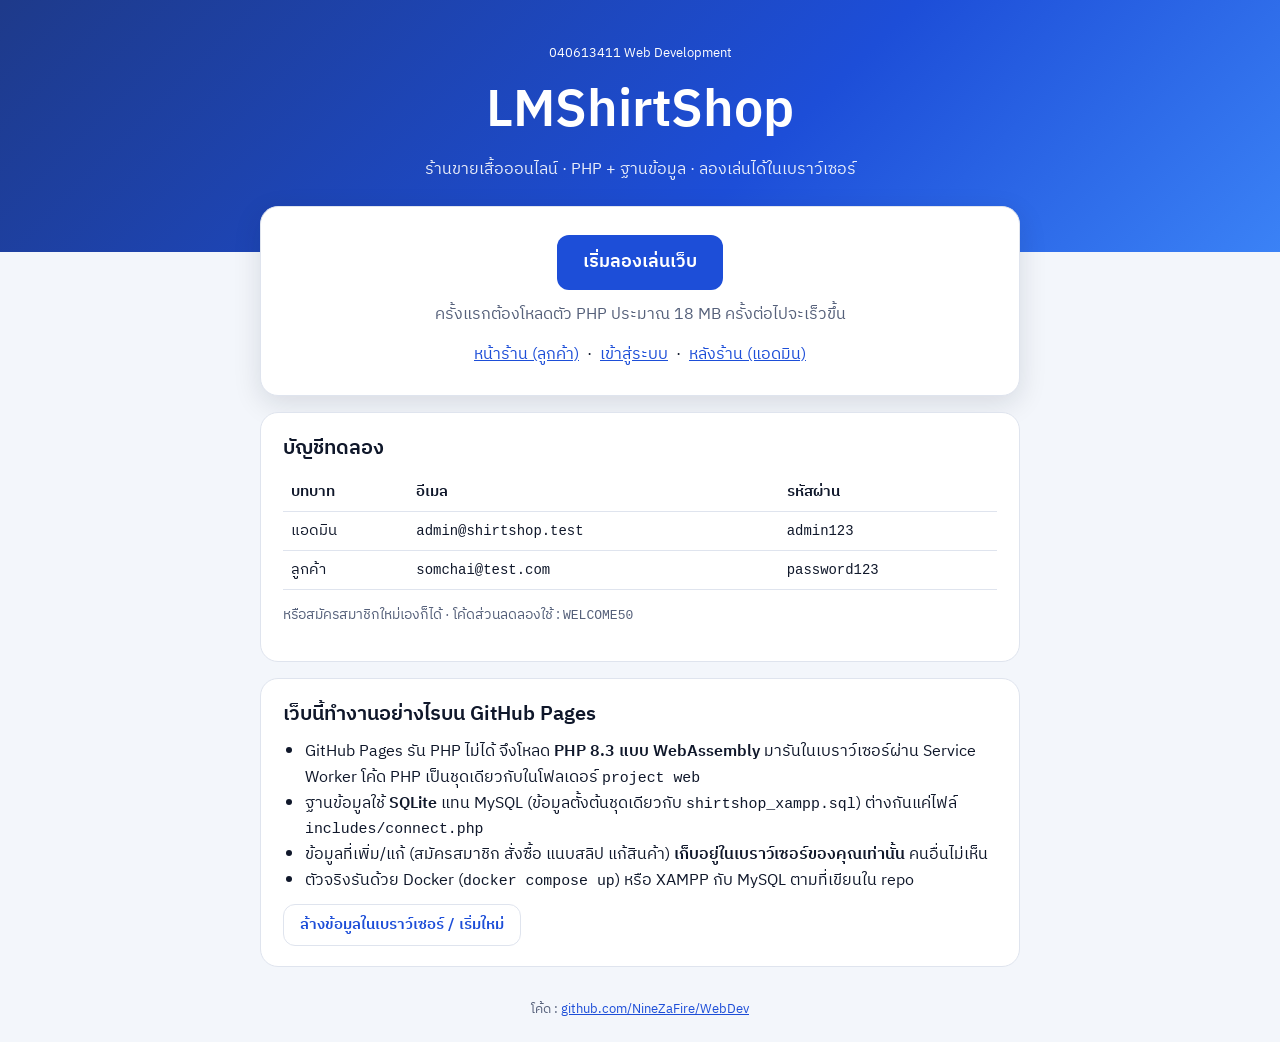
<file: docs/index.html>
<!doctype html>
<html lang="th">
<head>
<meta charset="utf-8">
<meta name="viewport" content="width=device-width, initial-scale=1">
<title>LMShirtShop · ลองเล่นเว็บ</title>
<style>
@font-face { font-family: "Plex Thai"; font-weight: 400; src: url("shop/assets/fonts/ibm-plex-sans-thai-thai-400-normal.woff2") format("woff2"); unicode-range: U+0E01-0E5B, U+200C-200D, U+25CC; }
@font-face { font-family: "Plex Thai"; font-weight: 400; src: url("shop/assets/fonts/ibm-plex-sans-thai-latin-400-normal.woff2") format("woff2"); unicode-range: U+0000-00FF, U+2000-206F; }
@font-face { font-family: "Plex Thai"; font-weight: 600; src: url("shop/assets/fonts/ibm-plex-sans-thai-thai-600-normal.woff2") format("woff2"); unicode-range: U+0E01-0E5B, U+200C-200D, U+25CC; }
@font-face { font-family: "Plex Thai"; font-weight: 600; src: url("shop/assets/fonts/ibm-plex-sans-thai-latin-600-normal.woff2") format("woff2"); unicode-range: U+0000-00FF, U+2000-206F; }
:root { --blue: #1d4ed8; --ink: #0f172a; --muted: #55607a; --line: #dfe4ee; --bg: #f3f6fb; --card: #fff; --link: #1d4ed8; }
@media (prefers-color-scheme: dark) { :root { --ink: #e5e9f2; --muted: #9aa6bd; --line: #2a3448; --bg: #0d1424; --card: #151e31; --link: #8fb0ff; } }
* { box-sizing: border-box; }
body { margin: 0; font-family: "Plex Thai", "Leelawadee UI", Tahoma, sans-serif; background: var(--bg); color: var(--ink); line-height: 1.6; }
header { background: linear-gradient(135deg, #1e3a8a, #1d4ed8 60%, #3b82f6); color: #fff; text-align: center; padding: 40px 16px 70px; }
header h1 { margin: 4px 0; font-size: clamp(34px, 7vw, 52px); }
header p { margin: 0; opacity: .9; }
main { width: min(760px, 100% - 32px); margin: -46px auto 32px; display: flex; flex-direction: column; gap: 16px; }
.card { background: var(--card); border: 1.5px solid var(--line); border-radius: 18px; padding: 20px 22px; }
.card h2 { margin: 0 0 8px; font-size: 20px; }
.play { text-align: center; padding: 28px 22px; box-shadow: 0 8px 28px rgba(15,23,42,.12); }
button, .btn { font: inherit; font-weight: 600; border: 0; border-radius: 12px; padding: 13px 26px; background: var(--blue); color: #fff; cursor: pointer; font-size: 18px; text-decoration: none; display: inline-block; }
button:disabled { opacity: .6; cursor: progress; }
.ghost { background: transparent; color: var(--link); border: 1.5px solid var(--line); font-size: 15px; padding: 8px 16px; }
#status { margin-top: 12px; color: var(--muted); min-height: 1.6em; }
.links { display: flex; gap: 8px; justify-content: center; flex-wrap: wrap; margin-top: 14px; }
.links a { color: var(--link); }
table { width: 100%; border-collapse: collapse; font-size: 15px; }
th, td { text-align: left; padding: 7px 8px; border-bottom: 1px solid var(--line); }
code { font-family: Consolas, monospace; font-size: .93em; }
ul { margin: 6px 0; padding-left: 22px; }
.muted { color: var(--muted); font-size: 14px; }
footer { text-align: center; color: var(--muted); font-size: 13px; padding: 0 16px 24px; }
footer a { color: var(--link); }
</style>
</head>
<body>
<header>
  <small>040613411 Web Development</small>
  <h1>LMShirtShop</h1>
  <p>ร้านขายเสื้อออนไลน์ · PHP + ฐานข้อมูล · ลองเล่นได้ในเบราว์เซอร์</p>
</header>
<main>
  <section class="card play">
    <button type="button" id="start">เริ่มลองเล่นเว็บ</button>
    <div id="status">ครั้งแรกต้องโหลดตัว PHP ประมาณ 18 MB ครั้งต่อไปจะเร็วขึ้น</div>
    <div class="links">
      <a href="shop/public/index.php" data-go>หน้าร้าน (ลูกค้า)</a> ·
      <a href="shop/public/login.php" data-go>เข้าสู่ระบบ</a> ·
      <a href="shop/admin/index.php" data-go>หลังร้าน (แอดมิน)</a>
    </div>
  </section>

  <section class="card">
    <h2>บัญชีทดลอง</h2>
    <table>
      <tr><th>บทบาท</th><th>อีเมล</th><th>รหัสผ่าน</th></tr>
      <tr><td>แอดมิน</td><td><code>admin@shirtshop.test</code></td><td><code>admin123</code></td></tr>
      <tr><td>ลูกค้า</td><td><code>somchai@test.com</code></td><td><code>password123</code></td></tr>
    </table>
    <p class="muted">หรือสมัครสมาชิกใหม่เองก็ได้ · โค้ดส่วนลดลองใช้ : <code>WELCOME50</code></p>
  </section>

  <section class="card">
    <h2>เว็บนี้ทำงานอย่างไรบน GitHub Pages</h2>
    <ul>
      <li>GitHub Pages รัน PHP ไม่ได้ จึงโหลด <b>PHP 8.3 แบบ WebAssembly</b> มารันในเบราว์เซอร์ผ่าน Service Worker โค้ด PHP เป็นชุดเดียวกับในโฟลเดอร์ <code>project web</code></li>
      <li>ฐานข้อมูลใช้ <b>SQLite</b> แทน MySQL (ข้อมูลตั้งต้นชุดเดียวกับ <code>shirtshop_xampp.sql</code>) ต่างกันแค่ไฟล์ <code>includes/connect.php</code></li>
      <li>ข้อมูลที่เพิ่ม/แก้ (สมัครสมาชิก สั่งซื้อ แนบสลิป แก้สินค้า) <b>เก็บอยู่ในเบราว์เซอร์ของคุณเท่านั้น</b> คนอื่นไม่เห็น</li>
      <li>ตัวจริงรันด้วย Docker (<code>docker compose up</code>) หรือ XAMPP กับ MySQL ตามที่เขียนใน repo</li>
    </ul>
    <p style="margin:10px 0 0"><button type="button" class="ghost" id="reset">ล้างข้อมูลในเบราว์เซอร์ / เริ่มใหม่</button></p>
  </section>
</main>
<footer>โค้ด : <a href="https://github.com/NineZaFire/WebDev/tree/main/project%20web">github.com/NineZaFire/WebDev</a></footer>

<script>
const startBtn = document.getElementById('start');
const statusEl = document.getElementById('status');
const say = (t) => { statusEl.textContent = t; };

// ลงทะเบียน service worker แล้วรอให้ควบคุมหน้านี้ จากนั้นยิงคำขอแรกเพื่อให้ PHP โหลดเสร็จก่อนเปิดหน้าร้าน
async function ready() {
  if (!('serviceWorker' in navigator)) {
    throw new Error('เบราว์เซอร์นี้ไม่รองรับ Service Worker (ลอง Chrome / Edge / Firefox / Safari รุ่นใหม่ และไม่ใช่โหมดส่วนตัวบางแบบ)');
  }
  say('กำลังติดตั้งตัวรัน PHP …');
  await navigator.serviceWorker.register('sw.js', { scope: './' });
  await navigator.serviceWorker.ready;
  if (!navigator.serviceWorker.controller) {
    await new Promise((resolve) => navigator.serviceWorker.addEventListener('controllerchange', resolve, { once: true }));
  }
  say('กำลังโหลด PHP และฐานข้อมูล (ครั้งแรกอาจใช้ 10–30 วินาที) …');
  const res = await fetch('shop/index.php', { redirect: 'manual', cache: 'no-store' });
  if (res.status >= 500) throw new Error('PHP เริ่มทำงานไม่สำเร็จ (HTTP ' + res.status + ')');
}

async function go(target) {
  startBtn.disabled = true;
  try {
    await ready();
    say('พร้อมแล้ว กำลังเปิดหน้าร้าน …');
    location.href = target;
  } catch (err) {
    say('เปิดไม่สำเร็จ : ' + err.message);
    startBtn.disabled = false;
  }
}

startBtn.addEventListener('click', () => go('shop/public/index.php'));
document.querySelectorAll('[data-go]').forEach((a) => a.addEventListener('click', (ev) => { ev.preventDefault(); go(a.getAttribute('href')); }));

// มาจาก 404.html (เปิดลิงก์ตรงก่อนที่ service worker จะพร้อม) : ?go=shop/...
const wanted = new URLSearchParams(location.search).get('go');
if (wanted && /^shop\/[\w\/.\-?=&%]*$/.test(wanted)) go(wanted);

document.getElementById('reset').addEventListener('click', async () => {
  if (!confirm('ล้างข้อมูลที่ลองเล่นไว้ในเบราว์เซอร์นี้ (ออเดอร์ สมาชิก การเข้าสู่ระบบ) แล้วเริ่มจากข้อมูลตั้งต้น?')) return;
  for (const r of await navigator.serviceWorker.getRegistrations()) await r.unregister();
  if (indexedDB.databases) for (const db of await indexedDB.databases()) indexedDB.deleteDatabase(db.name);
  for (const k of await caches.keys()) await caches.delete(k);
  say('ล้างข้อมูลแล้ว');
  setTimeout(() => location.reload(), 600);
});
</script>
</body>
</html>
</file>
